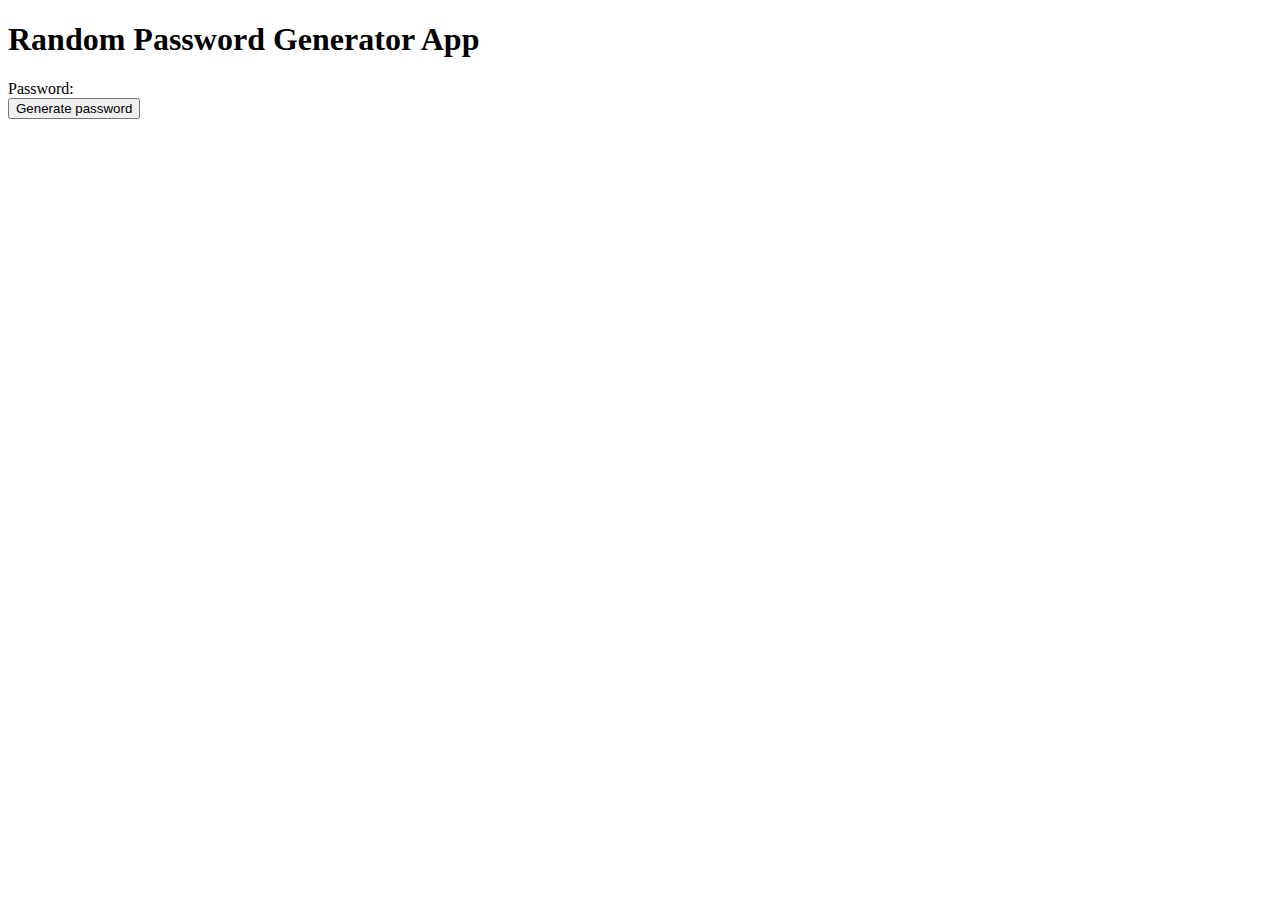
<file: 1-random-password-generator/index.html>
<!DOCTYPE html>
<html lang="en">
<head>
    <meta charset="UTF-8">
    <title>Title</title>
</head>
<body>
    <header>
        <h1>Random Password Generator App</h1>
    </header>
    <div>
        <span>Password: </span>
        <span id="random-password"></span>
    </div>
    <button onclick="showRandomPassword()">Generate password</button>
    <script src="./solution.js"></script>
</body>
</html>
</file>
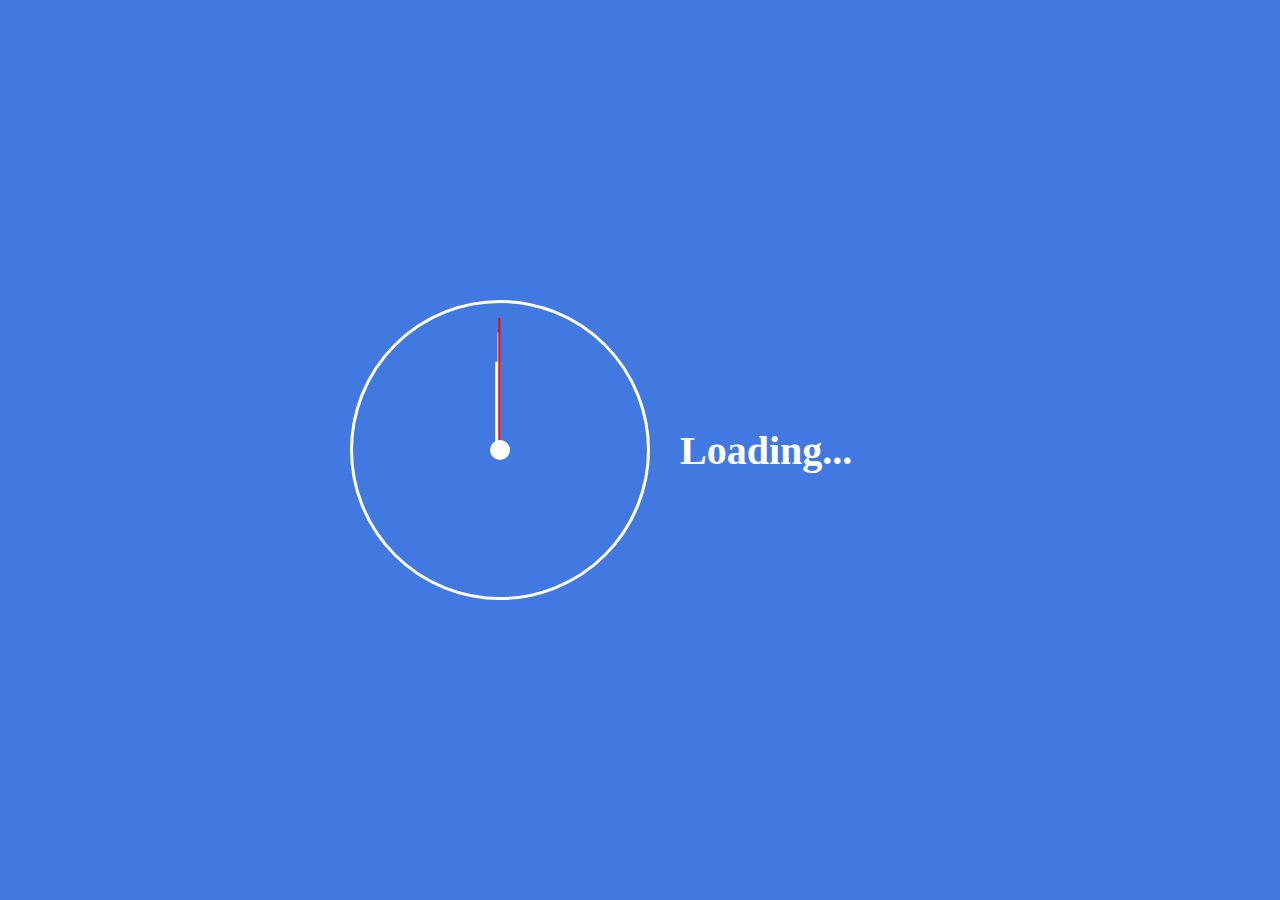
<file: 3-js-clock/index.html>
<!DOCTYPE html>
<html lang="en">
<head>
    <meta charset="UTF-8">
    <title>Title</title>
    <link rel="stylesheet" href="./style.css">
</head>
<body>
    <div class="container">
        <div class="clock-edge">
            <div class="hour-tic"></div>
            <div class="min-tic"></div>
            <div class="sec-tic"></div>
        </div>
        <div class="current-time">Loading...</div>
    </div>
    <script src="./solution.js"></script>
</body>
</html>
</file>
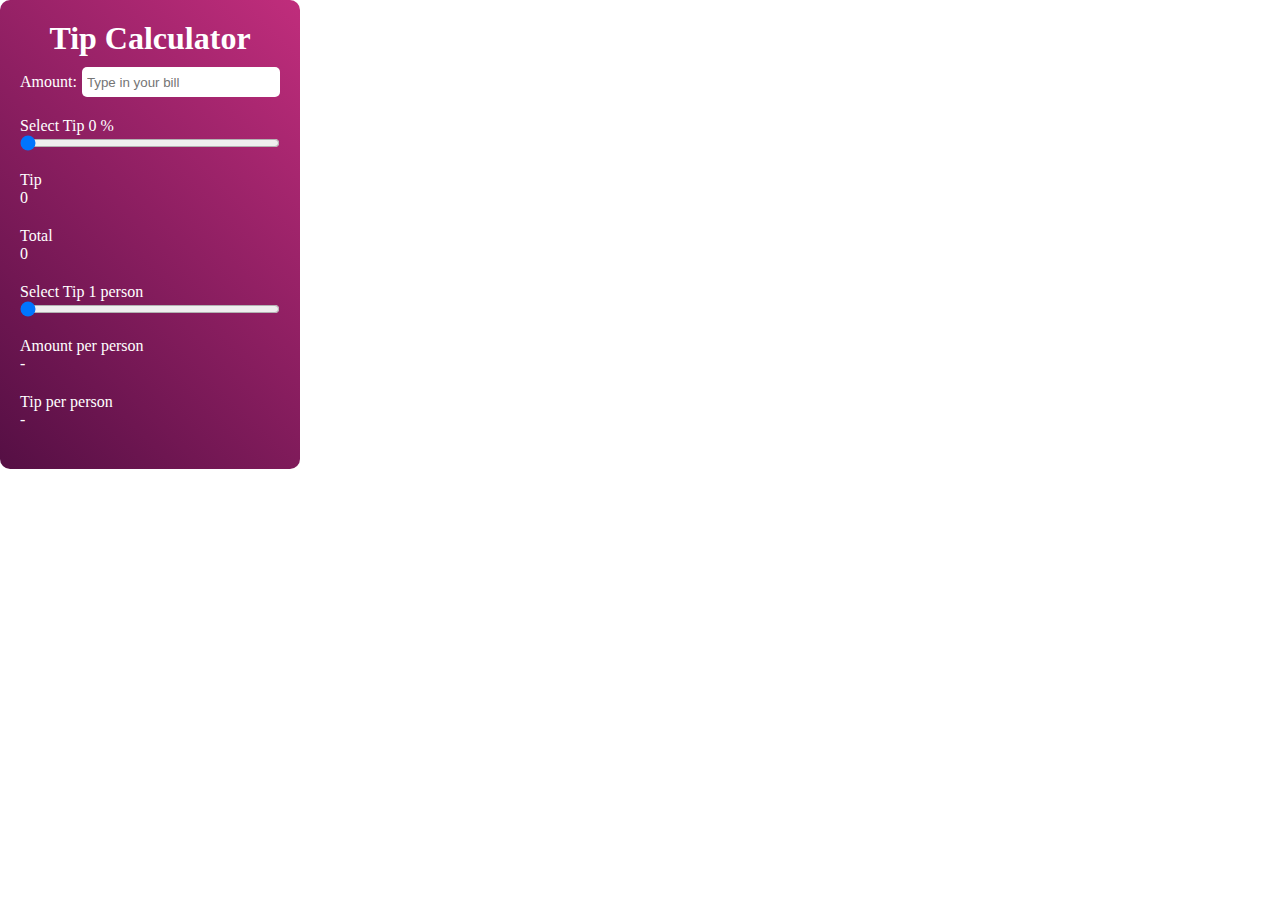
<file: 4-tip-calculator/index.html>
<!DOCTYPE html>
<html lang="en">
<head>
    <meta charset="UTF-8">
    <title>Title</title>

    <link rel="stylesheet" href="./style.css">
</head>
<body>
    <div class="container">
        <h1>Tip Calculator</h1>
        <div class="element bill-amount-container">
            <label for="bill-amount">Amount:</label>
            <input type="number" id="bill-amount" placeholder="Type in your bill">
        </div>
        <div class="element">
            <div class="sub-title-select-tip">
                <label for="tip-range">Select Tip</label>
                <span id="tip-range-percentage">0</span>
                <span>%</span>
            </div>
            <input type="range" id="tip-range" min="0" max="100" value="0">
        </div>
        <div class="element">
            <p class="sub-title">Tip</p>
            <p id="total-tip-amount">0</p>
        </div>
        <div class="element">
            <p class="sub-title">Total</p>
            <p id="total-amount">0</p>
        </div>
        <div class="element">
            <div class="sub-title-split-person">
                <label for="split-num-of-person">Select Tip</label>
                <span id="num-of-person">1</span>
                <span>person</span>
            </div>
            <input type="range" id="split-num-of-person" min="1" max="100" value="1">
        </div>
        <div class="element">
            <p class="sub-title">Amount per person</p>
            <p id="amount-per-person">-</p>
        </div>
        <div class="element">
            <p class="sub-title">Tip per person</p>
            <p id="tip-per-person">-</p>
        </div>
    </div>
    <script src="./solution.js"></script>
</body>
</html>
</file>
<file: 3-js-clock/style.css>
* {
    margin: 0;
    padding: 0;
    box-sizing: border-box;
}

body {
    background-color: #4179e0;
}
.container {
    display: flex;
    justify-content: center;
    align-items: center;
    height: 100vh;
}

/* clock area */
.clock-edge {
    position: relative;
    width: 300px;
    height: 300px;
    border: 3px solid #fff;
    border-radius: 50%;
}
.clock-edge:after {
    content: '';
    position: absolute;
    top: 50%;
    left: 50%;
    width: 20px;
    height: 20px;
    background-color: #fff;
    border-radius: 50%;
    transform: translate(-50%, -50%);
}

.hour-tic, .min-tic, .sec-tic {
    position: absolute;
    top: 50%;
    right: 50%;
    transform-origin: right top;
}

.hour-tic {
    width: 30%;
    border-bottom: 5px solid #fff;
    transform: rotate(90deg);
}

.min-tic {
    width: 40%;
    border-bottom: 2.5px solid #fff;
    transform: rotate(90deg);
}

.sec-tic {
    width: 45%;
    border-bottom: 2px solid red;
    transform: rotate(90deg);
}

/* current-time area */
.current-time {
    width: 250px;
    margin-left: 30px;
    font-weight: bold;
    font-size: 40px;
    color: #fff;
}
</file>
<file: 4-tip-calculator/style.css>
* {
    margin: 0;
    padding: 0;
    box-sizing: border-box;
}

/* common */
.container {
    width: 300px;
    height: 100%;
    background: linear-gradient(45deg,#550f44, #c02d7c);
    padding: 20px;
    border-radius: 10px;
    color: #fff;
}
.container h1 {
    text-align: center;
}
.container .element {
    display: flex;
    flex-direction: column;
    justify-content: space-between;
    margin: 10px 0 20px;
}

/* bill-amount */
.container .bill-amount-container {
    flex-direction: row;
    align-items: center;
}
label[for=bill-amount] {
    margin-right: 5px;
}
input[id=bill-amount] {
    width: 100%;
    height: 30px;
    padding: 0 5px;
    border-radius: 5px;
    border: none;
    outline: none;
}
input[id=bill-amount]:focus {
    outline: none;
}

/* input style */
input[type=number]::-webkit-inner-spin-button {
    -webkit-appearance: none;
}
</file>
